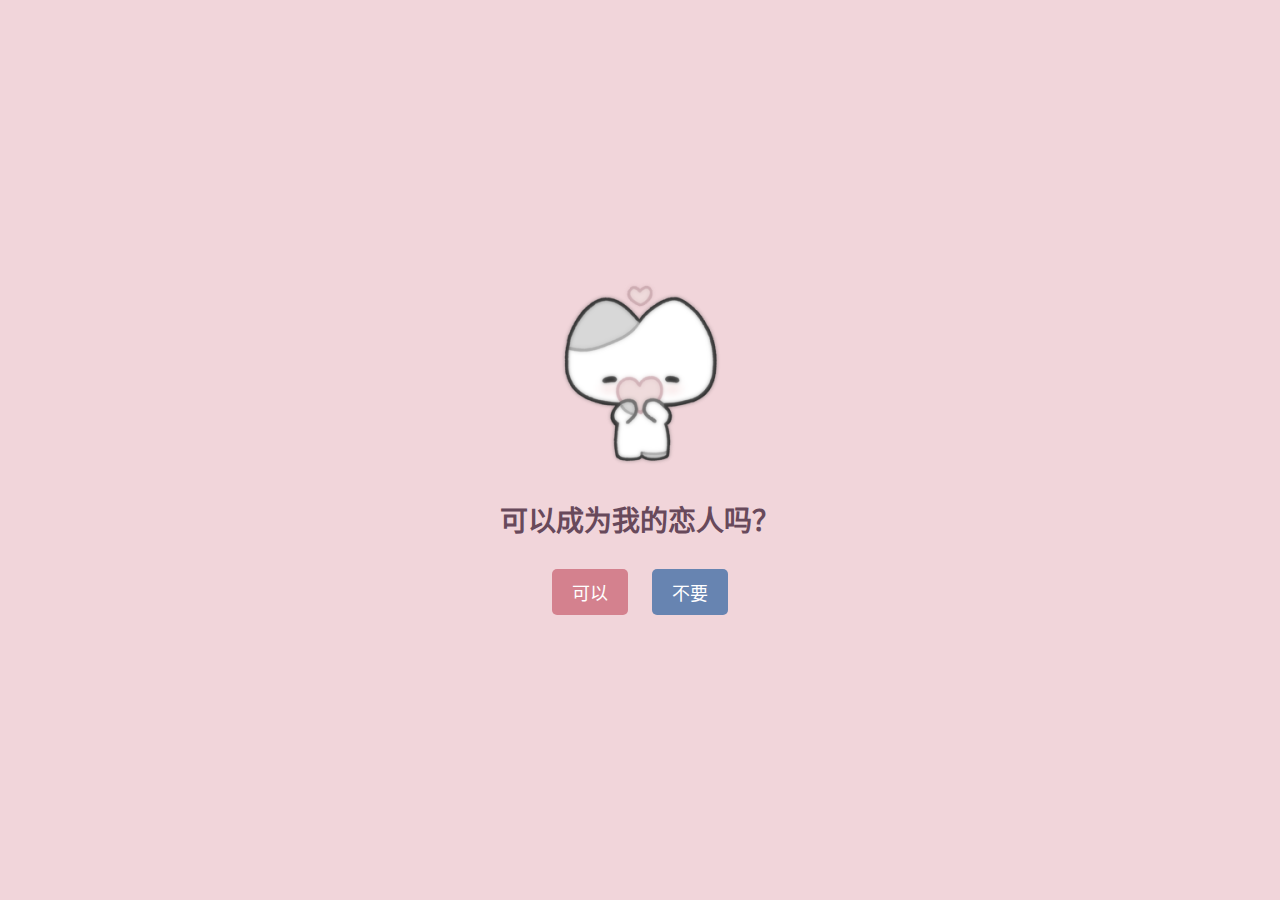
<file: index.html>
<!DOCTYPE html>
<html lang="zh-CN">
<head>
    <meta charset="UTF-8">
    <meta name="viewport" content="width=device-width, initial-scale=1.0">
    <title>可以成为我的恋人吗？</title>
    <link rel="stylesheet" href="style.css">
</head>
<body>
    <div class="container">
        <img id="mainImage" src="heart.png" alt="爱心">
        <h1 id="question">可以成为我的恋人吗？</h1>
        <div class="buttons">
            <button id="yes">可以</button>
            <button id="no">不要</button>
        </div>
    </div>

    <script src="script.js"></script>
</body>
</html>
</file>
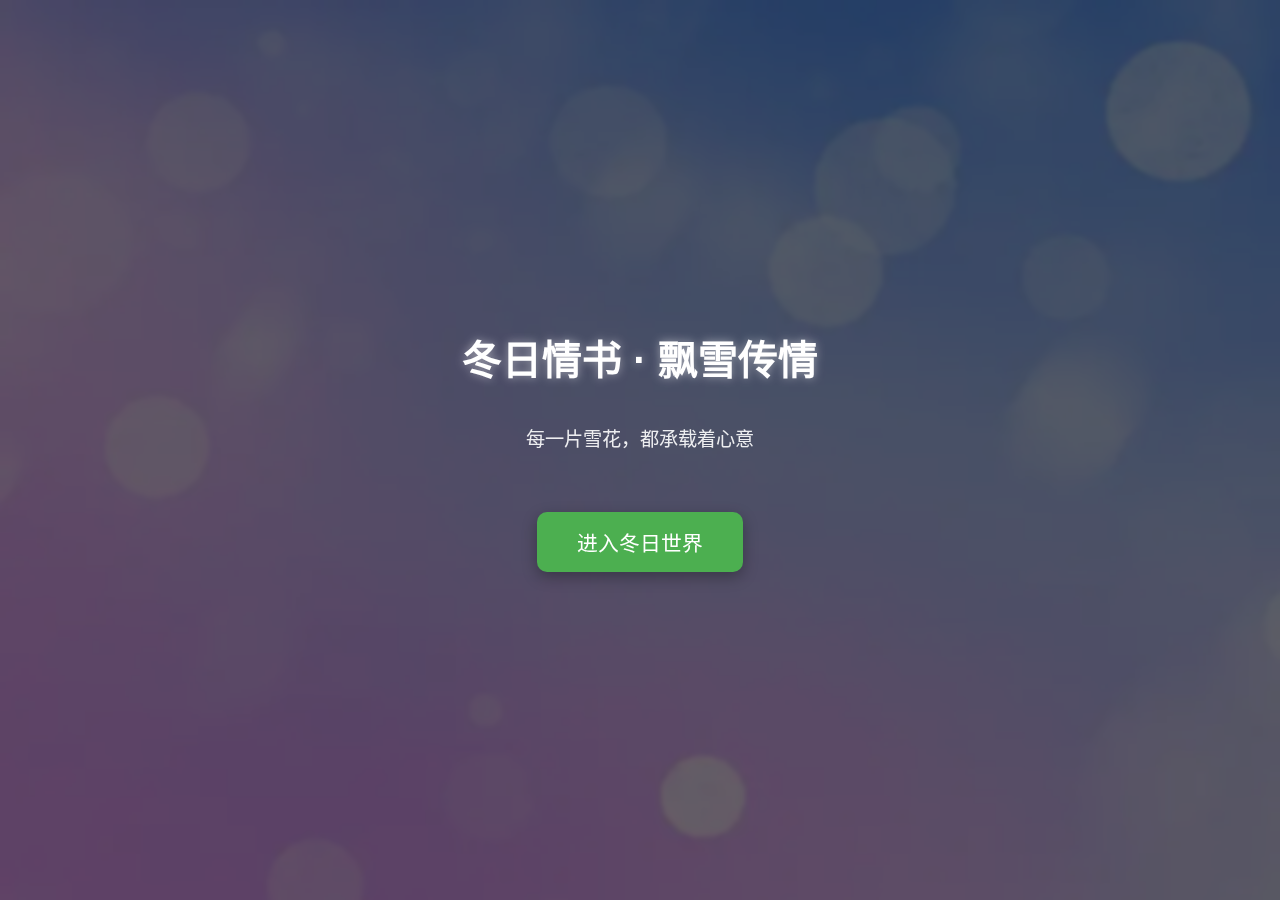
<file: winter.html>
<!DOCTYPE html>
<html lang="zh-CN">
<head>
    <meta charset="UTF-8">
    <meta name="viewport" content="width=device-width, initial-scale=1.0, user-scalable=no">
    <title>冬日满屏飘字</title>
    <link rel="stylesheet" href="winter.css">
</head>
<body>
    <!-- 欢迎页面 -->
    <div id="welcomePage" style="position:fixed; top:0; left:0; width:100%; height:100%; background:rgba(0,0,0,0); z-index:1000; display:flex; flex-direction:column; justify-content:center; align-items:center; color:white;">
		<!-- 标题 -->
        <h2 style="font-size: 2.5rem; margin-bottom: 20px; text-shadow: 0 0 10px rgba(255,255,255,0.5);">冬日情书 · 飘雪传情</h2><br>
		<!-- 副标题 -->
		 <p style="font-size: 1.2rem; margin-bottom: 40px; opacity: 0.9; text-align:center; max-width: 80%;">每一片雪花，都承载着心意</p>
		<!-- 按钮 -->
        <button id="startBtn" style="padding:15px 40px; font-size:1.3rem; margin-top:20px; background:#4CAF50; color:white; border:none; border-radius:10px; cursor:pointer; transition: all 0.3s ease; box-shadow: 0 5px 15px rgba(0,0,0,0.3);">进入冬日世界</button>
    </div>

    <!-- 黑色半透明背景遮罩 -->
    <div class="background-overlay" id="backgroundOverlay"></div>

    <!-- 飘字容器 -->
    <div class="float-text-container" id="container"></div>
    
    <!-- 音乐播放控件 -->
    <div class="music-control">
        <audio id="bgMusic" src="audio/music.mp3" loop></audio>
    </div>
    
    <!-- 音乐控制按钮 - 默认隐藏 -->
    <div class="music-btn" id="musicBtn" style="display: none;">
        <span>🔇</span>
    </div>

    <!-- JS放在body末尾，确保DOM加载完成 -->
    <script src="winter.js"></script>
	<!-- 使用UTF-８ -->
    <script src="winter.js" charset="UTF-8"></script>
</body>
</html>
</file>
<file: style.css>
body {
    background-color: #f1d5da; /* 浅粉色 */
    text-align: center;
    font-family: Arial, sans-serif;
    margin: 0;
    padding: 0;
    display: flex;
    justify-content: center;
    align-items: center;
    height: 100vh;
}

.container {
    width: 90%; /* 适应手机屏幕宽度 */
    max-width: 500px; /* 最大宽度限制 */
}

#mainImage {
    width: 100%; /* 图片宽度自适应容器 */
    max-width: 200px; /* 最大宽度限制 */
    transition: all 0.3s ease;
}

h1 {
    font-size: 5vw; /* 字体大小根据视口宽度变化 */
    color: #68495b;
    margin: 20px 0; /* 增加上下间距 */
}

button {
    font-size: 4vw; /* 字体大小根据视口宽度变化 */
    padding: 10px 20px;
    border: none;
    border-radius: 5px;
    cursor: pointer;
    margin: 10px;
    transition: all 0.3s ease;
}

#yes {
    background-color: #d4818e; /* 粉色 */
    color: white;
}

#no {
    background-color: #6784b1; /* 蓝色 */
    color: white;
    position: relative;
}

.yes-screen {
    position: fixed;
    top: 0;
    left: 0;
    width: 100vw;
    height: 100vh;
    background-color: #ffdae0; /* 粉色 */
    display: flex;
    flex-direction: column;
    align-items: center;
    justify-content: center;
}

.yes-text {
    font-size: 7vw; /* 字体大小根据视口宽度变化 */
}

.yes-image {
    width: 50%; /* 图片宽度自适应容器 */
    max-width: 300px; /* 最大宽度限制 */
}

/* 电脑端样式优化 */
@media (min-width: 768px) {
    body {
        display: block;
    }

    .container {
        position: absolute;
        top: 50%;
        left: 50%;
        transform: translate(-50%, -50%);
        width: auto;
        max-width: none;
    }

    #mainImage {
        width: 200px; /* 固定图片宽度 */
    }

    h1 {
        font-size: 28px; /* 固定字体大小 */
        margin: 20px 0;
    }

    button {
        font-size: 18px; /* 固定字体大小 */
    }

    .yes-text {
        font-size: 36px; /* 固定字体大小 */
    }

    .yes-image {
        width: 300px; /* 固定图片宽度 */
    }
}
</file>
<file: winter.css>
/* ==================== 全局样式重置 ==================== */
/* 重置所有元素的内外边距，使用border-box盒模型，设置默认字体 */
* {
    margin: 0;
    padding: 0;
    box-sizing: border-box; /* 确保padding和border不增加元素实际宽度 */
    font-family: "PingFang SC", "Microsoft YaHei", sans-serif; /* 中文字体栈 */
}

/* ==================== 页面主体样式 ==================== */
/* 设置全屏背景图片，营造冬日氛围 */
body {
    background-image: url(images/download1.jpg); /* 冬日背景图路径 */
    background-size: cover; /* 背景图覆盖整个屏幕 */
    background-clip: content-box; /* 背景裁剪到内容区域 */
    min-height: 100vh; /* 确保body至少占满整个视口高度 */
    overflow: hidden; /* 隐藏页面滚动条 */
    position: relative; /* 为绝对定位的遮罩层提供参照 */
}

/* ==================== 背景遮罩样式 ==================== */
/* 黑色半透明遮罩层，增强文字可读性 */
.background-overlay {
    position: fixed; /* 固定定位，覆盖整个视口 */
    top: 0;
    left: 0;
    width: 100%;
    height: 100%;
    background-color: rgba(0, 0, 0, 0.600); /* 黑色半透明，30%透明度 */
    z-index: 1; /* 在背景之上，文字之下 */
    pointer-events: none; /* 防止遮罩层拦截鼠标事件 */
    backdrop-filter: blur(2px); /* 轻微模糊效果，增强氛围感 */
}

/* 新的跳转按钮样式 - 灰色发光效果 */
.new-jump-btn {
    font-size: 0.9rem;
    color: rgba(255, 255, 255, 0.7); /* 灰色文字 */
    background: transparent;
    border: none;
    padding: 10px 20px;
    cursor: pointer;
    transition: all 0.3s ease;
    text-decoration: none;
    display: block;
    margin: 15px auto;
    text-align: center;
    font-family: inherit;
}

.new-jump-btn:hover {
    color: white; /* 悬停时变为白色 */
    text-shadow: 0 0 10px rgba(255, 255, 255, 0.8); /* 白色发光效果 */
    opacity: 1;
}
/* ==================== 飘字容器样式 ==================== */
/* 作为所有飘字的父容器，占据整个视口 */
.float-text-container {
    position: relative; /* 相对定位，为绝对定位的飘字提供参照 */
    width: 100vw; /* 100%视口宽度 */
    height: 100vh; /* 100%视口高度 */
    overflow: hidden; /* 隐藏超出容器的内容 */
    z-index: 2; /* 确保飘字在遮罩层之上 */
}

/* ==================== 飘字元素基础样式 ==================== */
/* 单个飘字的基本样式 */
.float-text {
    position: absolute; /* 绝对定位，自由飘落 */
    top: -50px; /* 初始位置在容器上方50px处 */
    color: #fff; /* 默认白色文字 */
    font-weight: 500; /* 中等字体粗细 */
    text-shadow: 0 0 10px rgba(255, 255, 255, 0.8); /* 白色发光效果 */
    pointer-events: none; /* 防止文字遮挡鼠标事件 */
    z-index: 10; /* 确保飘字在背景之上 */
    opacity: 0; /* 初始完全透明 */
    /* 绑定飘落动画，保持结束状态 */
    animation: floatDown linear forwards;
}

/* 添加新的飘字层级，增加视觉效果 */
.float-text.fast {
    animation-duration: 6s !important; /* 更快的飘落速度 */
    opacity: 0.7; /* 稍微透明一点，增加层次感 */
    z-index: 9; /* 在慢速文字后面 */
}

.float-text.slow {
    animation-duration: 20s !important; /* 更慢的飘落速度 */
    opacity: 0.9; /* 更不透明 */
    z-index: 11; /* 在快速文字前面 */
}

/* ==================== 飘落动画定义 ==================== */
/* 核心飘落动画：下落+左右偏移+透明度渐变 */
@keyframes floatDown {
    0% {
        transform: translateY(0) translateX(0) rotate(0deg); /* 起始位置 */
        opacity: 0; /* 完全透明 */
    }
    10% {
        opacity: 0.8; /* 快速变为不透明 */
    }
    90% {
        opacity: 0.8; /* 保持不透明直到最后 */
    }
    100% {
        transform: translateY(100vh) translateX(var(--random-x, 50px)) rotate(var(--random-rotate, 0deg)); /* 下落至视口底部，随机偏移和旋转 */
        opacity: 0; /* 结束时淡出 */
    }
}

/* 添加轻微旋转动画，增加自然感 */
@keyframes gentleRotate {
    0% { transform: rotate(0deg); }
    50% { transform: rotate(var(--rotate-amount, 2deg)); }
    100% { transform: rotate(0deg); }
}

/* ==================== 音乐控制按钮样式 ==================== */
/* 固定在右下角的圆形音乐控制按钮 */
.music-btn {
    position: fixed; /* 固定定位，不随页面滚动 */
    bottom: 20px; /* 距离底部20px */
    right: 20px; /* 距离右侧20px */
    width: 50px; /* 按钮宽度 */
    height: 50px; /* 按钮高度 */
    background-color: rgba(255, 255, 255, 0.2); /* 半透明白色背景 */
    border-radius: 50%; /* 圆形按钮 */
    display: flex; /* 使用弹性布局 */
    align-items: center; /* 垂直居中 */
    justify-content: center; /* 水平居中 */
    cursor: pointer; /* 鼠标悬停变为手形 */
    z-index: 100; /* 确保按钮在最上层 */
    backdrop-filter: blur(5px); /* 背景模糊效果 */
    border: 1px solid rgba(255, 255, 255, 0.3); /* 半透明边框 */
    transition: all 0.3s ease; /* 平滑过渡效果 */
    /* 移除 display: none; 现在通过内联样式控制显示/隐藏 */
}

/* 音乐按钮悬停效果 */
.music-btn:hover {
    background-color: rgba(255, 255, 255, 0.3); /* 悬停时背景更亮 */
    transform: scale(1.1); /* 悬停时放大10% */
}

/* 音乐按钮内的图标样式 */
.music-btn span {
    font-size: 24px; /* 图标大小 */
    color: white; /* 图标颜色 */
    text-shadow: 0 0 5px rgba(0, 0, 0, 0.5); /* 图标阴影 */
}

/* ==================== 音乐静音提示样式 ==================== */
/* 静音状态下的提示文字 */
.music-btn .mute-hint {
    position: absolute;
    top: -35px;
    left: 50%;
    transform: translateX(-50%);
    background-color: rgba(0, 0, 0, 0.7);
    color: white;
    padding: 4px 8px;
    border-radius: 4px;
    font-size: 12px;
    white-space: nowrap;
    opacity: 0;
    transition: opacity 0.3s ease;
    pointer-events: none;
}

.music-btn:hover .mute-hint {
    opacity: 1;
}

/* ==================== 音频播放器隐藏 ==================== */
/* 隐藏原生audio元素，使用自定义按钮控制 */
audio {
    display: none; /* 完全隐藏 */
}

/* ==================== 音乐播放状态指示器 ==================== */
/* 当音乐播放时，按钮右上角显示绿色圆点 */
.music-btn.playing::after {
    content: ""; /* 伪元素内容为空 */
    position: absolute; /* 绝对定位 */
    width: 8px; /* 圆点宽度 */
    height: 8px; /* 圆点高度 */
    background-color: #4CAF50; /* 绿色圆点 */
    border-radius: 50%; /* 圆形 */
    top: 5px; /* 距离顶部5px */
    right: 5px; /* 距离右侧5px */
}

/* ==================== 欢迎页面按钮样式 ==================== */
/* 当鼠标悬停在开始按钮上时 */
#startBtn:hover {
    background: #45a049 !important; /* 加深背景色 */
    transform: translateY(-2px) !important; /* 轻微上浮效果 */
    box-shadow: 0 8px 20px rgba(0, 0, 0, 0.4) !important; /* 增强阴影 */
}

/* 当鼠标按下开始按钮时 */
#startBtn:active {
    transform: translateY(1px) !important; /* 按下效果 */
    box-shadow: 0 3px 10px rgba(0, 0, 0, 0.3) !important; /* 减小阴影 */
}
</file>
